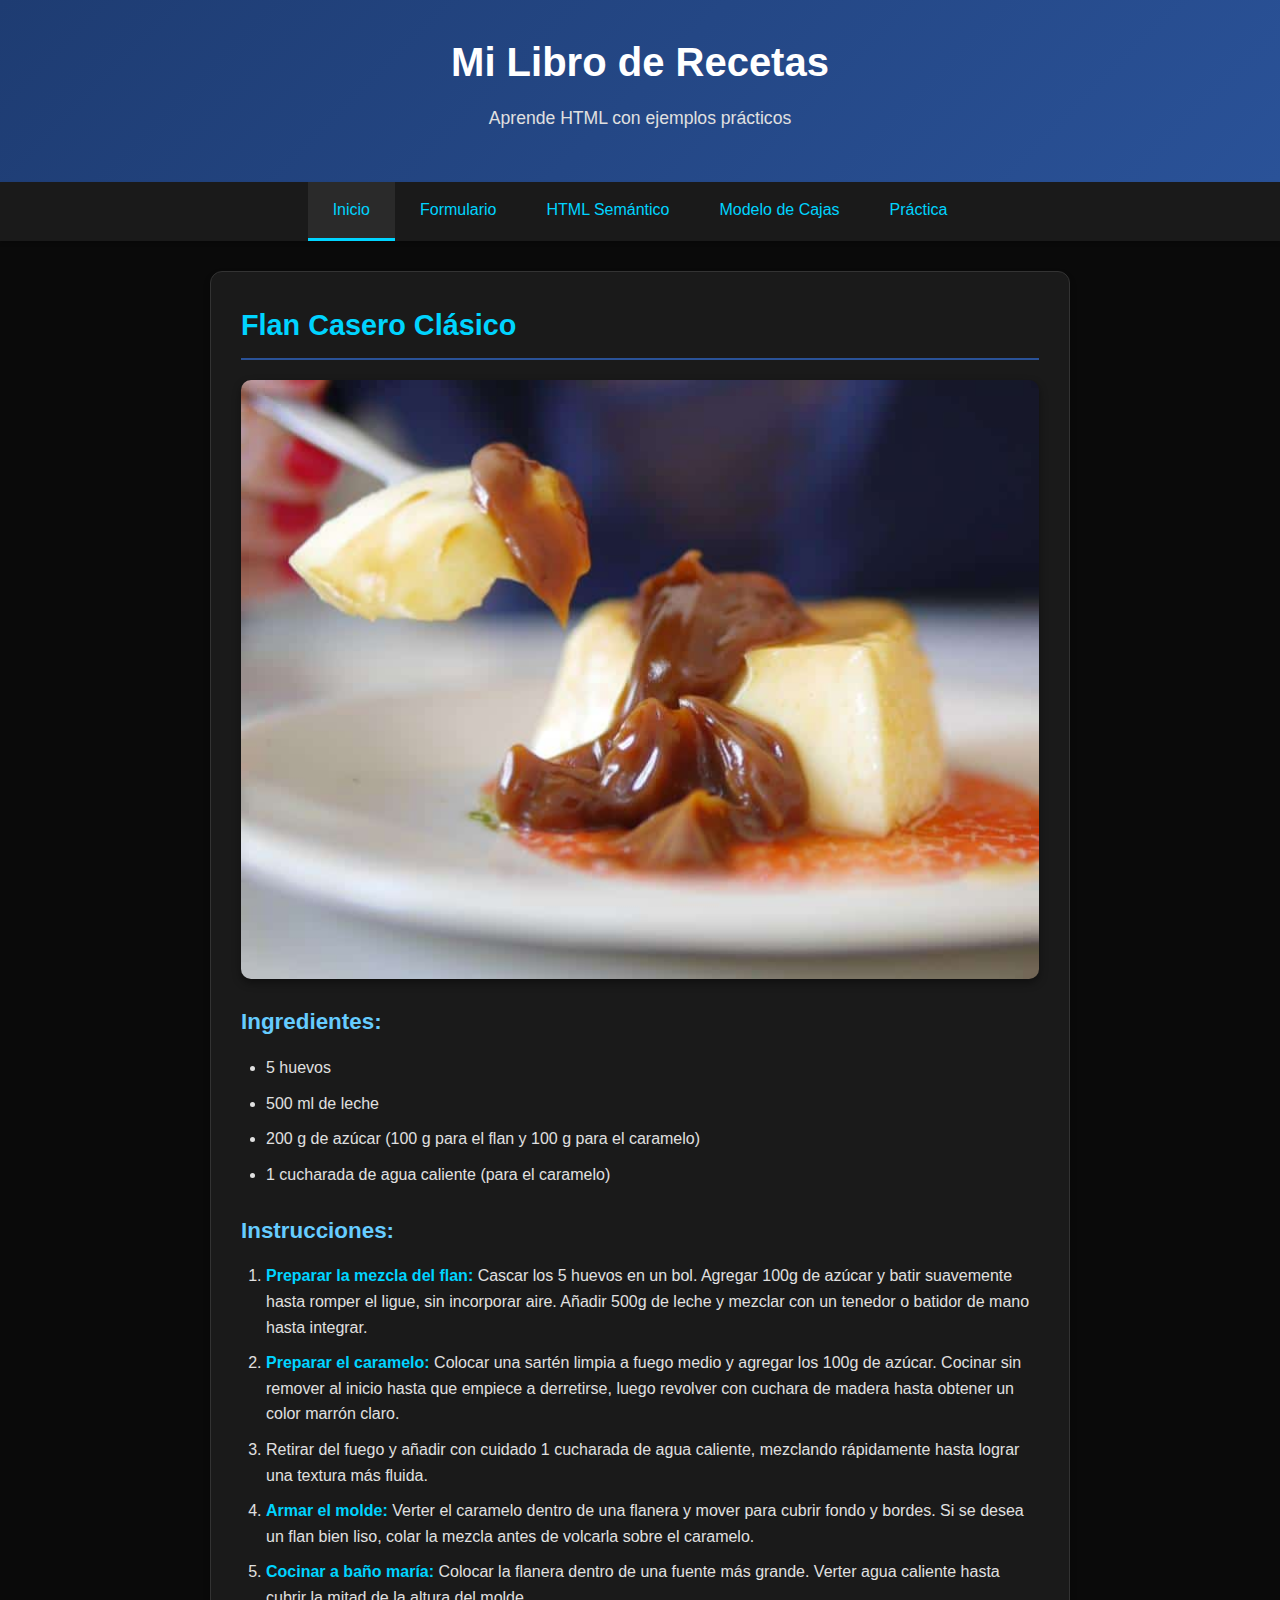
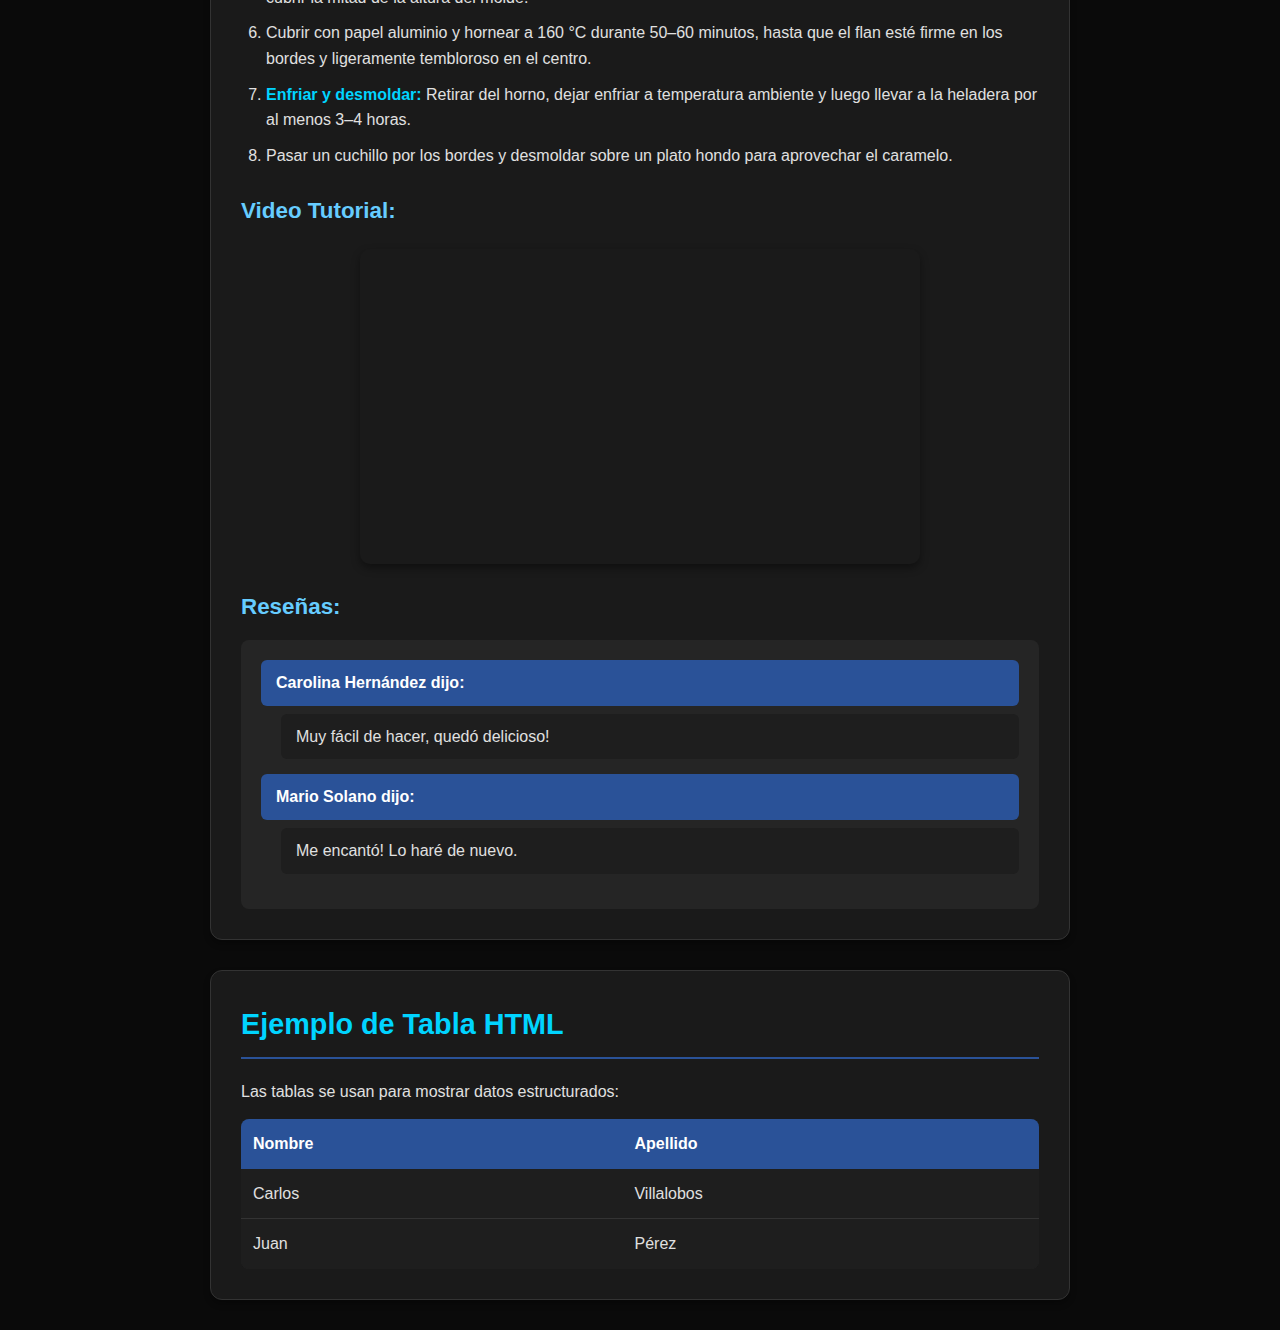
<file: Mi Primera Pagina/index.html>
<!DOCTYPE html>
<html lang="es">
<head>
    <meta charset="UTF-8">
    <meta name="viewport" content="width=device-width, initial-scale=1.0">
    <title>Mi Sitio Web - Introducción a HTML</title>
    <link rel="stylesheet" href="style.css">
</head>
<body>
    <header class="global-header">
        <h1>Mi Libro de Recetas</h1>
        <p>Aprende HTML con ejemplos prácticos</p>
    </header>

    <nav class="global-nav">
        <ul class="global-nav-list">
            <li><a href="index.html" class="active">Inicio</a></li>
            <li><a href="form.html">Formulario</a></li>
            <li><a href="grid.html">HTML Semántico</a></li>
            <li><a href="modeloCaja.html">Modelo de Cajas</a></li>
            <li><a href="practicaEnClase.html">Práctica</a></li>
        </ul>
    </nav>

    <div class="index-container">
        <section class="index-section">
            <h2>Flan Casero Clásico</h2>

            <img class="index-img" src="img/oookkk.jpg" alt="Flan casero delicioso">

            <h3>Ingredientes:</h3>
            <ul>
                <li>5 huevos</li>
                <li>500 ml de leche</li>
                <li>200 g de azúcar (100 g para el flan y 100 g para el caramelo)</li>
                <li>1 cucharada de agua caliente (para el caramelo)</li>
            </ul>

            <h3>Instrucciones:</h3>
            <ol>
                <li><b>Preparar la mezcla del flan:</b> Cascar los 5 huevos en un bol. Agregar 100g de azúcar y batir suavemente hasta romper el ligue, sin incorporar aire. Añadir 500g de leche y mezclar con un tenedor o batidor de mano hasta integrar.</li>
                <li><b>Preparar el caramelo:</b> Colocar una sartén limpia a fuego medio y agregar los 100g de azúcar. Cocinar sin remover al inicio hasta que empiece a derretirse, luego revolver con cuchara de madera hasta obtener un color marrón claro.</li>
                <li>Retirar del fuego y añadir con cuidado 1 cucharada de agua caliente, mezclando rápidamente hasta lograr una textura más fluida.</li>
                <li><b>Armar el molde:</b> Verter el caramelo dentro de una flanera y mover para cubrir fondo y bordes. Si se desea un flan bien liso, colar la mezcla antes de volcarla sobre el caramelo.</li>
                <li><b>Cocinar a baño maría:</b> Colocar la flanera dentro de una fuente más grande. Verter agua caliente hasta cubrir la mitad de la altura del molde.</li>
                <li>Cubrir con papel aluminio y hornear a 160 °C durante 50–60 minutos, hasta que el flan esté firme en los bordes y ligeramente tembloroso en el centro.</li>
                <li><b>Enfriar y desmoldar:</b> Retirar del horno, dejar enfriar a temperatura ambiente y luego llevar a la heladera por al menos 3–4 horas.</li>
                <li>Pasar un cuchillo por los bordes y desmoldar sobre un plato hondo para aprovechar el caramelo.</li>
            </ol>

            <h3>Video Tutorial:</h3>
            <iframe class="index-video" width="560" height="315" src="https://www.youtube.com/embed/yjWYatQaKNg?si=y7DbqE-Zy0O4D3Xh" title="YouTube video player" frameborder="0" allow="accelerometer; autoplay; clipboard-write; encrypted-media; gyroscope; picture-in-picture; web-share" referrerpolicy="strict-origin-when-cross-origin" allowfullscreen></iframe>

            <h3>Reseñas:</h3>
            <dl>
                <dt>Carolina Hernández dijo:</dt>
                <dd>Muy fácil de hacer, quedó delicioso!</dd>
                <dt>Mario Solano dijo:</dt>
                <dd>Me encantó! Lo haré de nuevo.</dd>
            </dl>
        </section>

        <section class="index-section">
            <h2>Ejemplo de Tabla HTML</h2>
            <p>Las tablas se usan para mostrar datos estructurados:</p>

            <div class="index-table-container">
                <table class="index-table">
                    <thead>
                        <tr>
                            <th>Nombre</th>
                            <th>Apellido</th>
                        </tr>
                    </thead>
                    <tbody>
                        <tr>
                            <td>Carlos</td>
                            <td>Villalobos</td>
                        </tr>
                        <tr>
                            <td>Juan</td>
                            <td>Pérez</td>
                        </tr>
                    </tbody>
                </table>
            </div>    
        </section>
    </div>

</body>
</html>
</file>
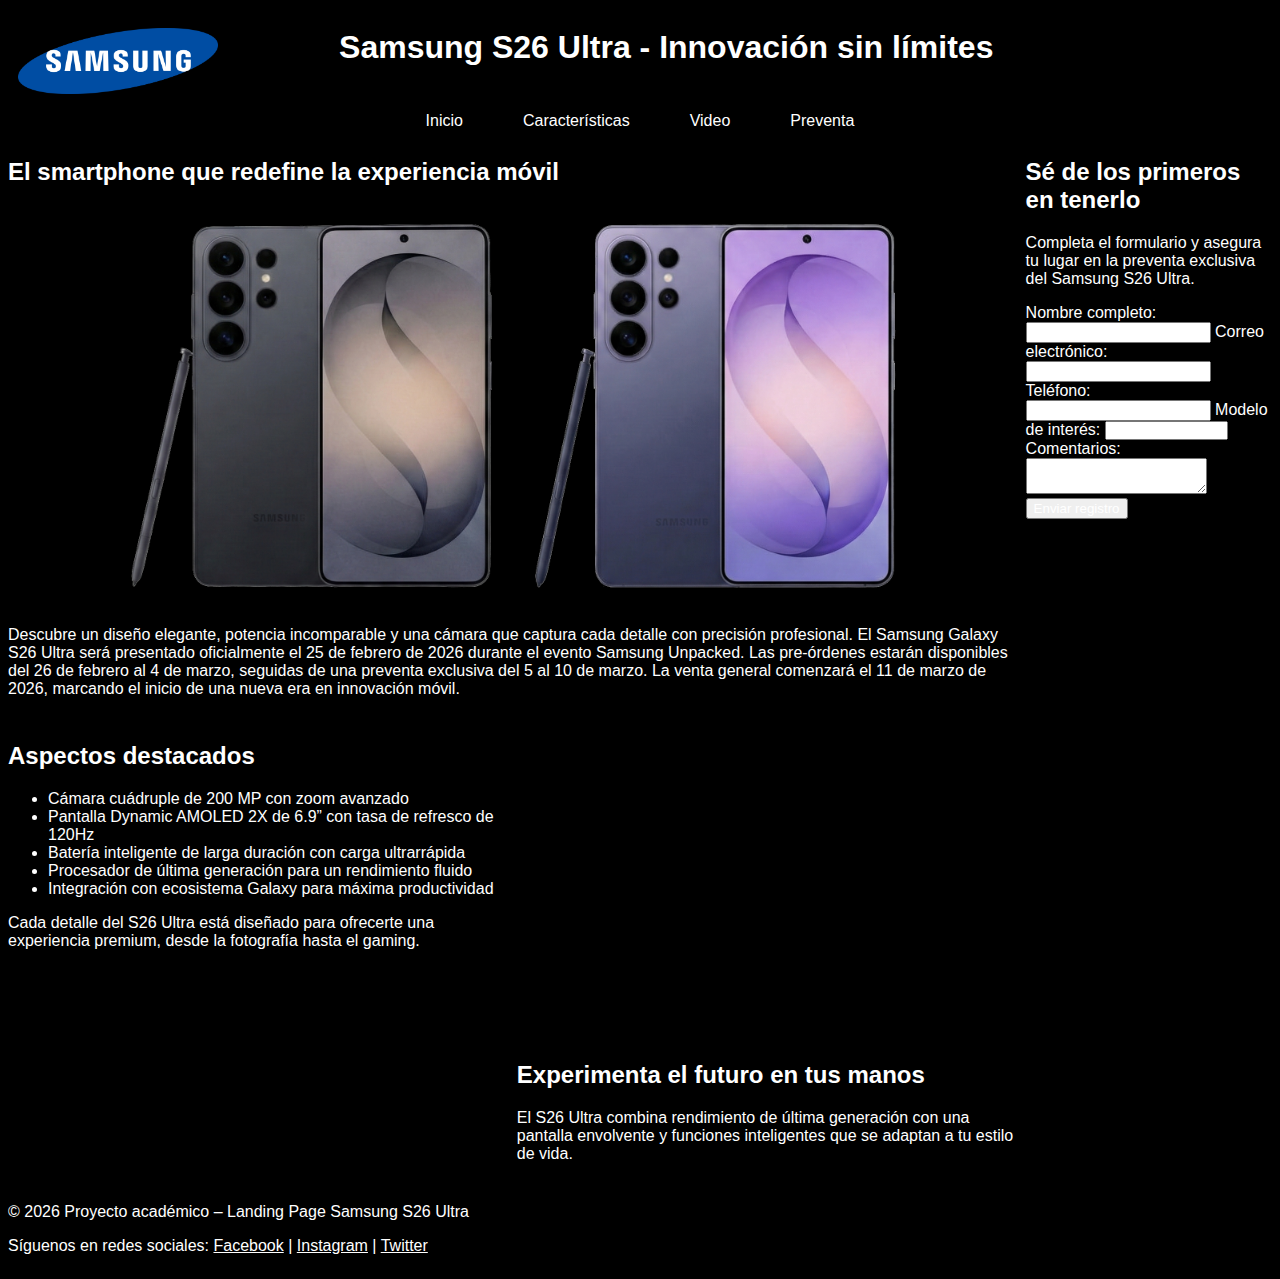
<file: practica1/index.html>
<!DOCTYPE html>
<html lang="es">

<head>
    <meta charset="UTF-8">
    <meta name="viewport" content="width=device-width, initial-scale=1.0">
    <title>Samsung S26 Ultra</title>
    <link rel="stylesheet" href="style.css">
</head>

<body>

    <div class="container">
        
        <header class="header">
            <div class="headerGrid">
                <div class="headerLogo">
                    <img class="iconLogo" src="img/samsung-logo.png" alt="Samsung Logo">
                </div>
                <div class="headerTitle">
                    <h1>Samsung S26 Ultra - Innovación sin límites </h1>
                </div>
                <div class="headerNav">
                    <nav class="headerNav">
                        <ul>
                            <li><a href="#">Inicio</a></li>
                            <li><a href="#caracteristicas">Características</a></li>
                            <li><a href="#video">Video</a></li>
                            <li><a href="#formulario">Preventa</a></li>
                        </ul>
                    </nav>
                </div>
            </div>
        </header>

        <aside class="aside">
            <h2>Sé de los primeros en tenerlo</h2>
            <p>Completa el formulario y asegura tu lugar en la preventa exclusiva del Samsung S26 Ultra.</p>

            <form id="formulario">
                <label for="nombre">Nombre completo:</label>
                <input type="text" id="nombre" name="nombre" required>

                <label for="correo">Correo electrónico:</label>
                <input type="email" id="correo" name="correo" required>

                <label for="telefono">Teléfono:</label>
                <input type="tel" id="telefono" name="telefono">

                <label for="modelo">Modelo de interés:</label>
                <select id="modelo" name="modelo">
                    <option value="256gb">S26 Ultra 256GB</option>
                    <option value="512gb">S26 Ultra 512GB</option>
                </select>

                <label for="mensaje">Comentarios:</label>
                <textarea id="mensaje" name="mensaje"></textarea>

                <button type="submit">Enviar registro</button>
            </form>
        </aside>

        <main class="main">
            <h2>El smartphone que redefine la experiencia móvil</h2>

            <div class="imgSection">
                <img src="img/samsung-galaxy-s26-ultra-front-back.png" alt="Samsung S26 Ultra">
                <img src="img/samsung-galaxy-s26-ultra-front-back-1.png" alt="Samsung S26 Ultra">
            </div>

            <p>Descubre un diseño elegante, potencia incomparable y una cámara que captura cada detalle con precisión
                profesional.
                El Samsung Galaxy S26 Ultra será presentado oficialmente el 25 de febrero de 2026 durante el evento
                Samsung Unpacked.
                Las pre‑órdenes estarán disponibles del 26 de febrero al 4 de marzo, seguidas de una preventa exclusiva
                del 5 al 10 de marzo.
                La venta general comenzará el 11 de marzo de 2026, marcando el inicio de una nueva era en innovación
                móvil.
            </p>
        </main>

        <section id="caracteristicas" class="sectionLeft">
            <h2>Aspectos destacados</h2>
            <ul>
                <li>Cámara cuádruple de 200 MP con zoom avanzado</li>
                <li>Pantalla Dynamic AMOLED 2X de 6.9” con tasa de refresco de 120Hz</li>
                <li>Batería inteligente de larga duración con carga ultrarrápida</li>
                <li>Procesador de última generación para un rendimiento fluido</li>
                <li>Integración con ecosistema Galaxy para máxima productividad</li>
            </ul>
            <p>Cada detalle del S26 Ultra está diseñado para ofrecerte una experiencia premium, desde la fotografía
                hasta el gaming.</p>
        </section>

        <section id="video" class="sectionRight">

            <iframe width="560" height="315" src="https://www.youtube.com/embed/0f36yekK1Jg?si=DnKjVcuvHy5LyZ6q" title="YouTube video player" frameborder="0" allow="accelerometer; autoplay; clipboard-write; encrypted-media; gyroscope; picture-in-picture; web-share" referrerpolicy="strict-origin-when-cross-origin" allowfullscreen></iframe>

            <h2>Experimenta el futuro en tus manos</h2>
            <p>El S26 Ultra combina rendimiento de última generación con una pantalla envolvente y funciones
                inteligentes que se adaptan a tu estilo de vida.</p>
        </section>

        <footer class="footer">
            <p>© 2026 Proyecto académico – Landing Page Samsung S26 Ultra</p>
            <p>Síguenos en redes sociales:
                <a href="#">Facebook</a> |
                <a href="#">Instagram</a> |
                <a href="#">Twitter</a>
            </p>
        </footer>
    </div>


</body>

</html>
</file>
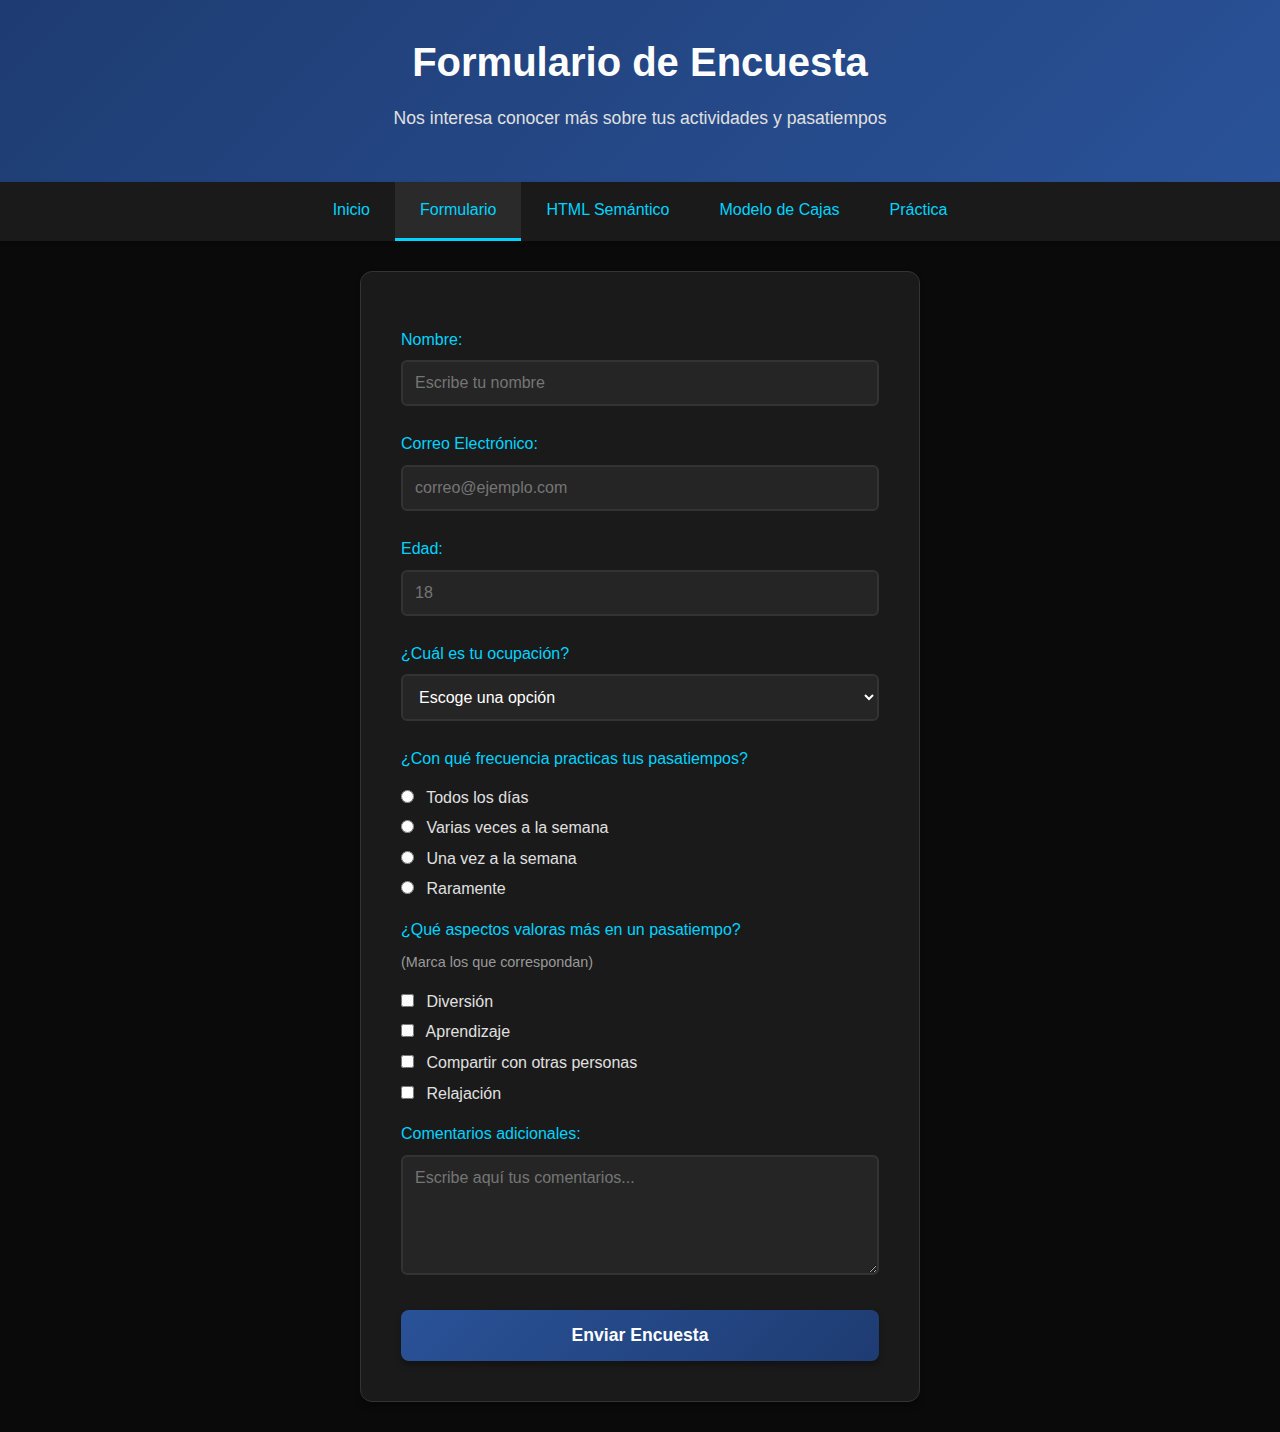
<file: Mi Primera Pagina/form.html>
<!DOCTYPE html>
<html lang="es">
<head>
    <meta charset="UTF-8">
    <meta name="viewport" content="width=device-width, initial-scale=1.0">
    <title>Formulario de Encuesta</title>
    <link rel="stylesheet" href="style.css">
</head>
<body>
    <header class="global-header">
        <h1>Formulario de Encuesta</h1>
        <p>Nos interesa conocer más sobre tus actividades y pasatiempos</p>
    </header>

    <nav class="global-nav">
        <ul class="global-nav-list">
            <li><a href="index.html">Inicio</a></li>
            <li><a href="form.html" class="active">Formulario</a></li>
            <li><a href="grid.html">HTML Semántico</a></li>
            <li><a href="modeloCaja.html">Modelo de Cajas</a></li>
            <li><a href="practicaEnClase.html">Práctica</a></li>
        </ul>
    </nav>

    <div class="form-container">
        <div class="form-section">
            <form method="post">

                <label for="name">Nombre:</label>
                <input type="text" name="nombre" id="name" required placeholder="Escribe tu nombre">

                <label for="email">Correo Electrónico:</label>
                <input type="email" name="email" id="email" required placeholder="correo@ejemplo.com">

                <label for="edad">Edad:</label>
                <input type="number" name="edad" id="edad" required placeholder="18" min="1" max="120">

                <label for="rol">¿Cuál es tu ocupación?</label>
                <select name="ocupacion" id="rol" required>
                    <option value="">Escoge una opción</option>
                    <option value="Estudiante">Estudiante</option>
                    <option value="Empleado">Empleado</option>
                    <option value="Independiente">Independiente</option>
                    <option value="Otro">Otro</option>
                </select>

                <label>¿Con qué frecuencia practicas tus pasatiempos?</label>
                <div>
                    <input type="radio" name="frecuencia" id="todos-dias" value="Todos los dias" required>
                    <label for="todos-dias">Todos los días</label>
                </div>
                <div>
                    <input type="radio" name="frecuencia" id="varias-veces" value="Varias veces a la semana" required>
                    <label for="varias-veces">Varias veces a la semana</label>
                </div>
                <div>
                    <input type="radio" name="frecuencia" id="una-vez" value="Una vez a la semana" required>
                    <label for="una-vez">Una vez a la semana</label>
                </div>
                <div>
                    <input type="radio" name="frecuencia" id="raramente" value="Raramente" required>
                    <label for="raramente">Raramente</label>
                </div>

                <label>¿Qué aspectos valoras más en un pasatiempo?</label>
                <small>(Marca los que correspondan)</small>
                <div>
                    <input type="checkbox" name="aspectos" id="diversion" value="Diversion">
                    <label for="diversion">Diversión</label>
                </div>
                <div>
                    <input type="checkbox" name="aspectos" id="aprendizaje" value="Aprendizaje">
                    <label for="aprendizaje">Aprendizaje</label>
                </div>
                <div>
                    <input type="checkbox" name="aspectos" id="compartir" value="Compartir con otras personas">
                    <label for="compartir">Compartir con otras personas</label>
                </div>
                <div>
                    <input type="checkbox" name="aspectos" id="relajacion" value="Relajacion">
                    <label for="relajacion">Relajación</label>
                </div>

                <label for="comments">Comentarios adicionales:</label>
                <textarea name="comentarios" id="comments" placeholder="Escribe aquí tus comentarios..."></textarea>

                <button type="submit">Enviar Encuesta</button>

            </form>
        </div>
    </div>

</body>
</html>
</file>
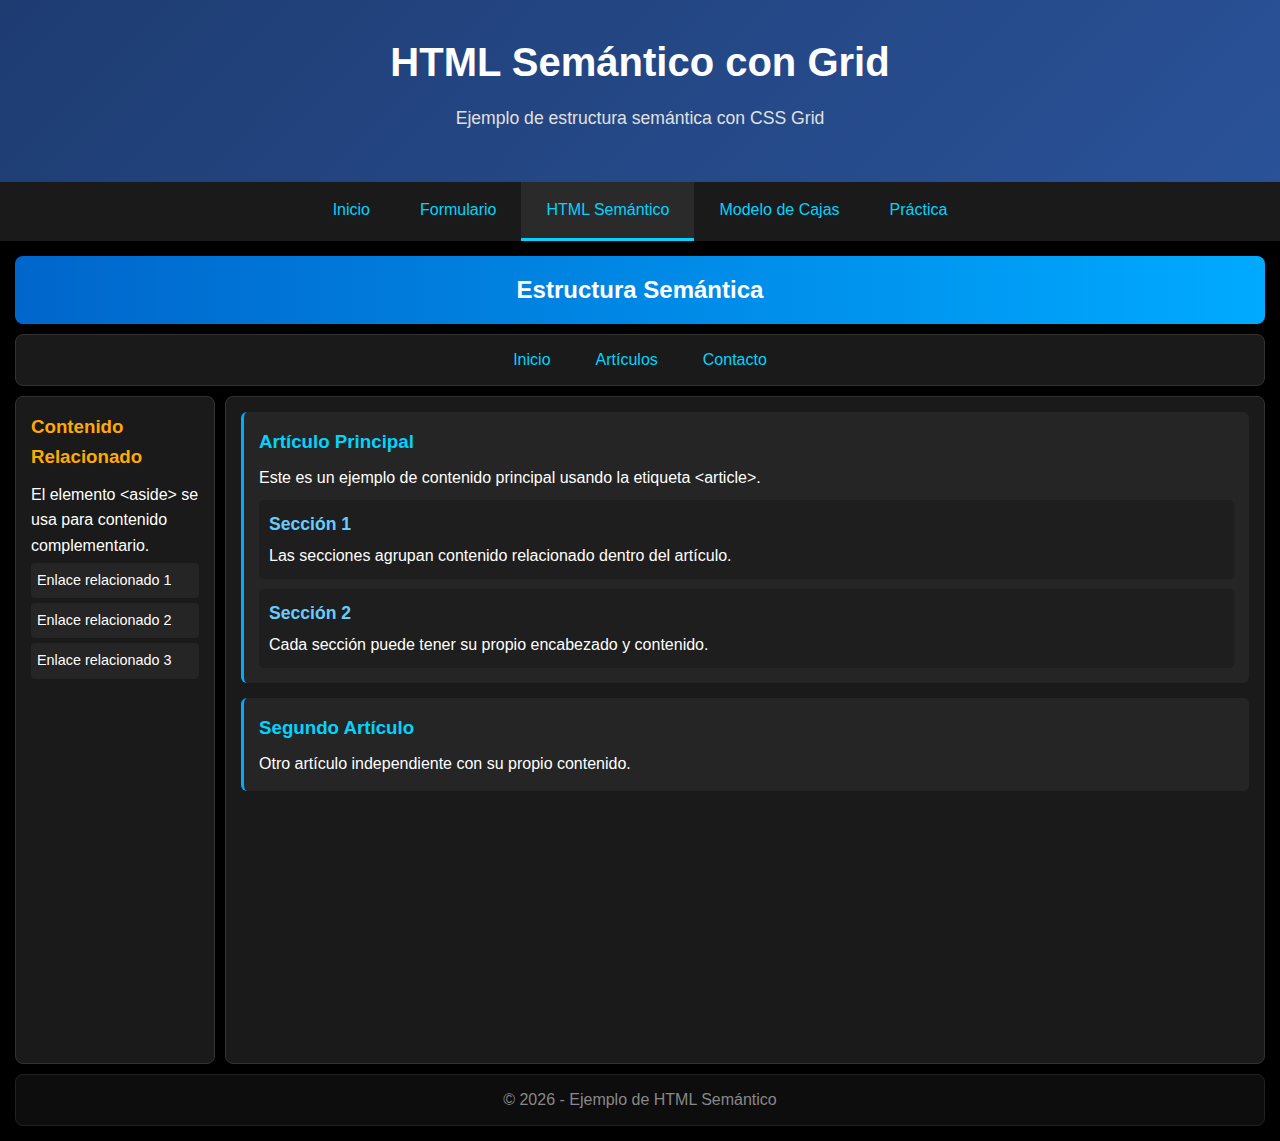
<file: Mi Primera Pagina/grid.html>
<!DOCTYPE html>
<html lang="en">
<head>
    <meta charset="UTF-8">
    <meta name="viewport" content="width=device-width, initial-scale=1.0">
    <title>HTML Semántico con Grid</title>
    <link rel="stylesheet" href="style.css">
    <style>
        * {
            margin: 0;
            padding: 0;
            box-sizing: border-box;
        }

        .grid-body {
            background-color: #000000;
            color: #ffffff;
            font-family: Arial, sans-serif;
            display: grid;
            grid-template-columns: 200px 1fr;
            grid-template-rows: auto auto 1fr auto;
            grid-template-areas: 
                "header header"
                "nav nav"
                "aside main"
                "footer footer";
            gap: 10px;
            padding: 15px;
            min-height: 100vh;
        }

        .grid-header {
            grid-area: header;
            background: linear-gradient(to right, #0066cc, #00aaff);
            padding: 15px;
            border-radius: 8px;
            text-align: center;
        }

        .grid-nav {
            grid-area: nav;
            background-color: #1a1a1a;
            padding: 12px;
            border-radius: 8px;
            border: 1px solid #333;
        }

        .grid-nav-list {
            list-style: none;
            display: flex;
            gap: 15px;
            justify-content: center;
        }

        .grid-nav-link {
            color: #00d4ff;
            text-decoration: none;
            padding: 8px 15px;
            border-radius: 5px;
            transition: background-color 0.3s;
        }

        .grid-nav-link:hover {
            background-color: #2a2a2a;
        }

        .grid-main {
            grid-area: main;
            background-color: #1a1a1a;
            padding: 15px;
            border-radius: 8px;
            border: 1px solid #333;
        }

        .grid-article {
            background-color: #252525;
            padding: 15px;
            margin-bottom: 15px;
            border-radius: 6px;
            border-left: 3px solid #00aaff;
        }

        .grid-article-title {
            color: #00d4ff;
            margin-bottom: 8px;
        }

        .grid-section {
            margin-top: 10px;
            padding: 10px;
            background-color: #1e1e1e;
            border-radius: 5px;
        }

        .grid-section-title {
            color: #66ccff;
            margin-bottom: 5px;
            font-size: 1.1rem;
        }

        .grid-aside {
            grid-area: aside;
            background-color: #1a1a1a;
            padding: 15px;
            border-radius: 8px;
            border: 1px solid #333;
        }

        .grid-aside-title {
            color: #ffaa00;
            margin-bottom: 10px;
        }

        .grid-aside-list {
            list-style: none;
        }

        .grid-aside-item {
            padding: 6px;
            margin: 5px 0;
            background-color: #252525;
            border-radius: 4px;
            font-size: 0.9rem;
        }

        .grid-footer {
            grid-area: footer;
            background-color: #0d0d0d;
            padding: 12px;
            border-radius: 8px;
            text-align: center;
            color: #888;
            border: 1px solid #222;
        }
    </style>
</head>
<body>
    <header class="global-header">
        <h1>HTML Semántico con Grid</h1>
        <p>Ejemplo de estructura semántica con CSS Grid</p>
    </header>

    <nav class="global-nav">
        <ul class="global-nav-list">
            <li><a href="index.html">Inicio</a></li>
            <li><a href="form.html">Formulario</a></li>
            <li><a href="grid.html" class="active">HTML Semántico</a></li>
            <li><a href="modeloCaja.html">Modelo de Cajas</a></li>
            <li><a href="practicaEnClase.html">Práctica</a></li>
        </ul>
    </nav>

    <div class="grid-body">
    
        <header class="grid-header">
            <h2>Estructura Semántica</h2>
        </header>

        <nav class="grid-nav">
            <ul class="grid-nav-list">
                <li><a href="#inicio" class="grid-nav-link">Inicio</a></li>
                <li><a href="#articulos" class="grid-nav-link">Artículos</a></li>
                <li><a href="#contacto" class="grid-nav-link">Contacto</a></li>
            </ul>
        </nav>

        <main class="grid-main">
            <article class="grid-article">
                <h3 class="grid-article-title">Artículo Principal</h3>
                <p>Este es un ejemplo de contenido principal usando la etiqueta &lt;article&gt;.</p>
                
                <section class="grid-section">
                    <h4 class="grid-section-title">Sección 1</h4>
                    <p>Las secciones agrupan contenido relacionado dentro del artículo.</p>
                </section>
                
                <section class="grid-section">
                    <h4 class="grid-section-title">Sección 2</h4>
                    <p>Cada sección puede tener su propio encabezado y contenido.</p>
                </section>
            </article>

            <article class="grid-article">
                <h3 class="grid-article-title">Segundo Artículo</h3>
                <p>Otro artículo independiente con su propio contenido.</p>
            </article>
        </main>

        <aside class="grid-aside">
            <h3 class="grid-aside-title">Contenido Relacionado</h3>
            <p>El elemento &lt;aside&gt; se usa para contenido complementario.</p>
            <ul class="grid-aside-list">
                <li class="grid-aside-item">Enlace relacionado 1</li>
                <li class="grid-aside-item">Enlace relacionado 2</li>
                <li class="grid-aside-item">Enlace relacionado 3</li>
            </ul>
        </aside>

        <footer class="grid-footer">
            <p>&copy; 2026 - Ejemplo de HTML Semántico</p>
        </footer>

    </div>

</body>
</html>
</file>
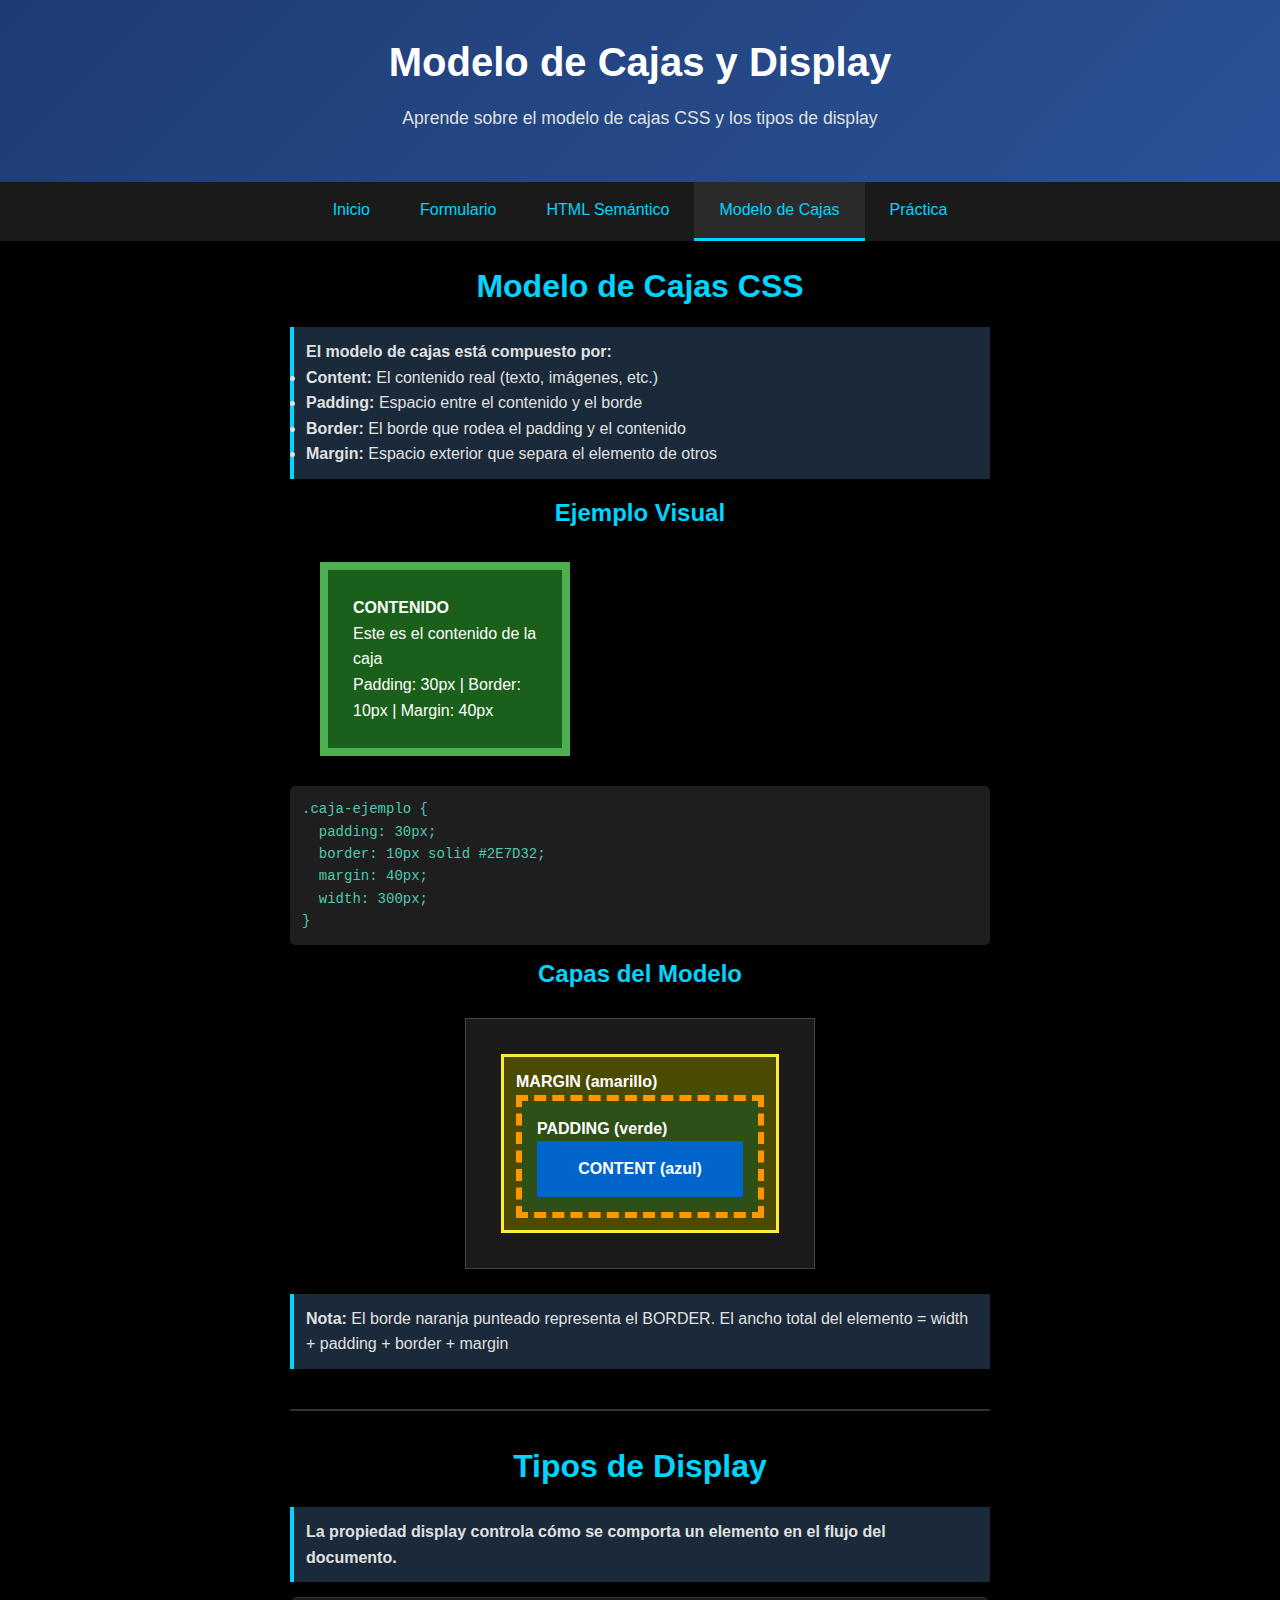
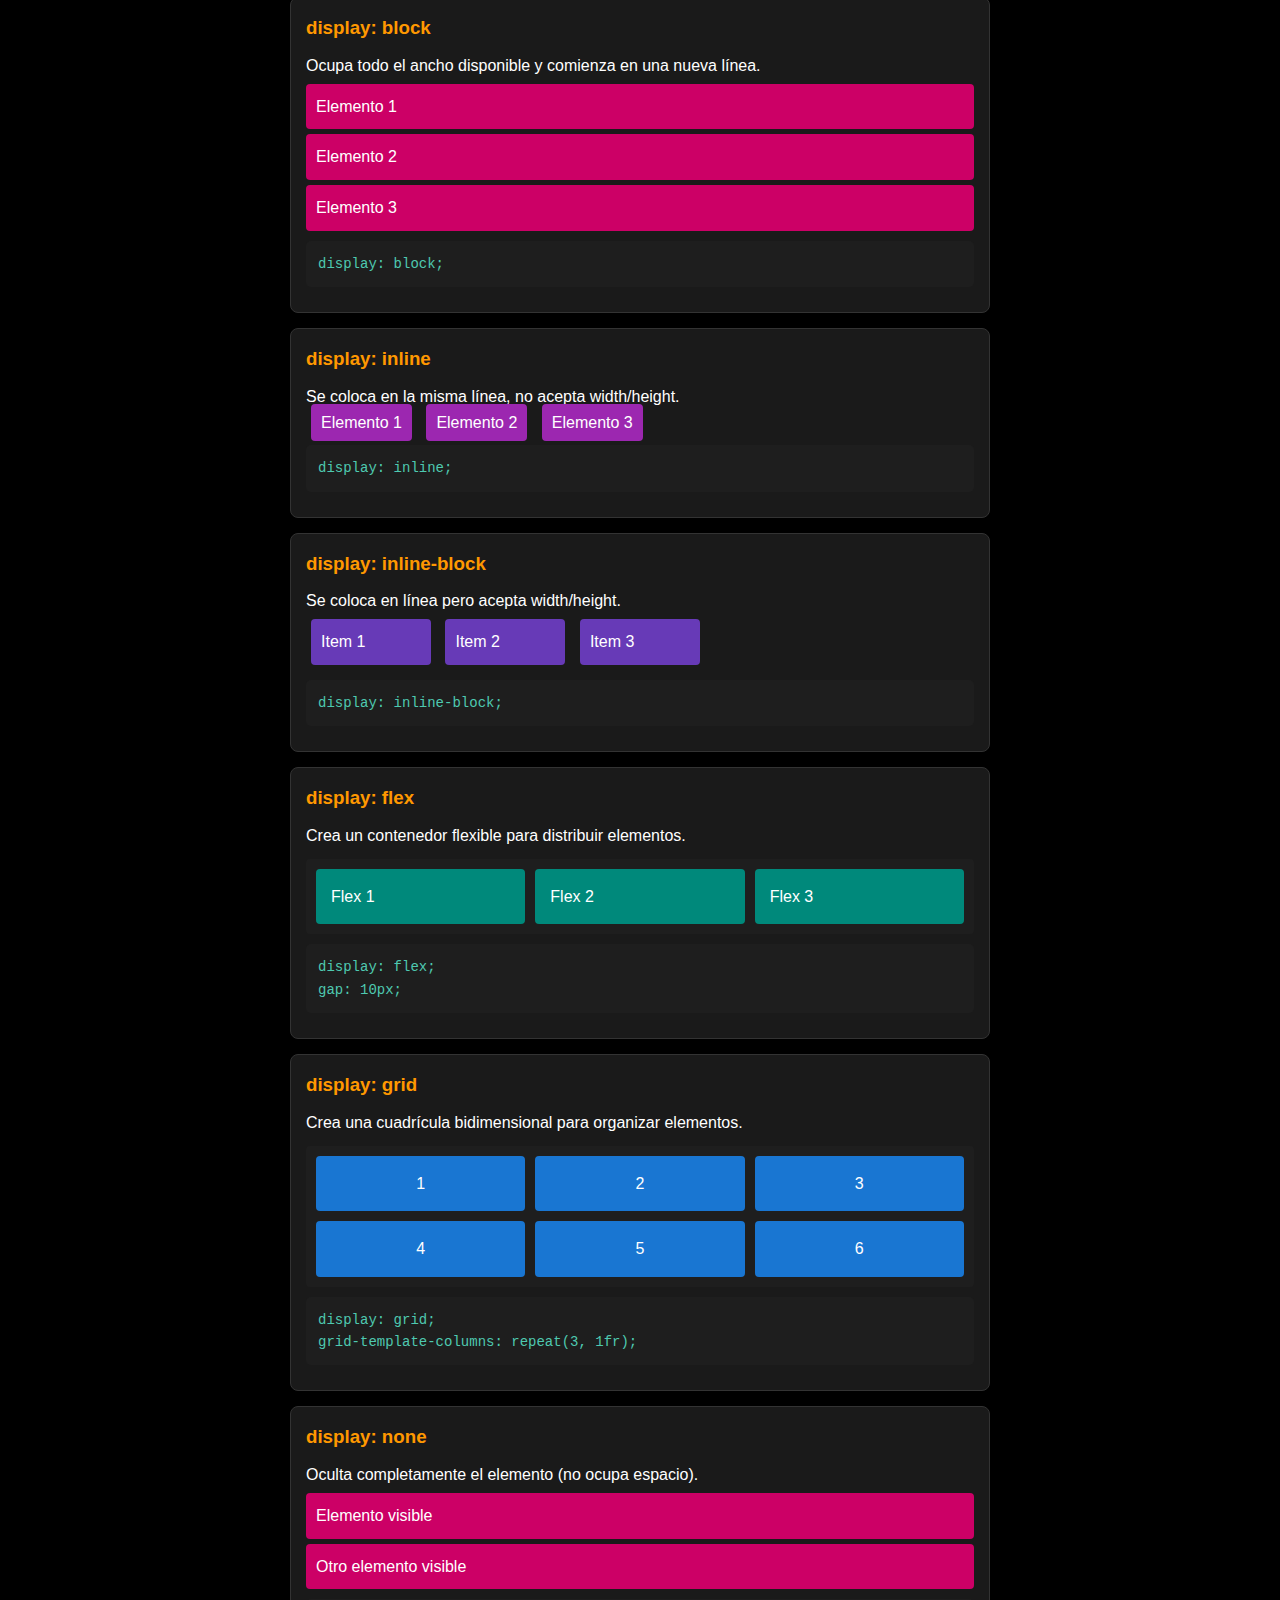
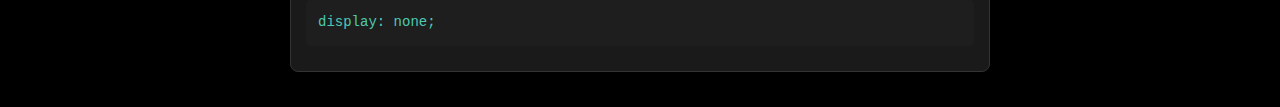
<file: Mi Primera Pagina/modeloCaja.html>
<!DOCTYPE html>
<html lang="en">
<head>
    <meta charset="UTF-8">
    <meta name="viewport" content="width=device-width, initial-scale=1.0">
    <title>Modelo de Cajas y Display</title>
    <link rel="stylesheet" href="style.css">
    <style>
        body {
            background-color: #000000;
        }

        .modelo-body {
            background-color: #000000;
            font-family: Arial, sans-serif;
            padding: 20px;
            color: #ffffff;
        }

        .modelo-titulo {
            text-align: center;
            color: #00d4ff;
        }

        .modelo-container {
            max-width: 700px;
            margin: 0 auto;
        }

        .caja-ejemplo {
            background-color: #1a5f1a;
            color: white;
            padding: 25px;
            border: 8px solid #4CAF50;
            margin: 30px;
            width: 250px;
        }

        .caja-visual {
            background-color: #1a1a1a;
            padding: 15px;
            margin: 25px auto;
            width: 350px;
            border: 1px solid #444;
        }

        .caja-content {
            background-color: #0066cc;
            color: white;
            padding: 15px;
            text-align: center;
        }

        .caja-padding {
            background-color: #2d5016;
            padding: 15px;
        }

        .caja-border {
            border: 6px dashed #ff9800;
            padding: 0;
        }

        .caja-margin {
            background-color: #4a4a00;
            margin: 20px;
            padding: 12px;
            border: 3px solid #ffeb3b;
        }

        .explicacion-box {
            background-color: #1a2a3a;
            padding: 12px;
            margin: 15px 0;
            border-left: 4px solid #00d4ff;
            color: #e0e0e0;
        }

        .codigo-ejemplo {
            background-color: #1e1e1e;
            color: #4ec9b0;
            padding: 12px;
            margin: 10px 0;
            border-radius: 5px;
            font-family: 'Courier New', monospace;
            overflow-x: auto;
            font-size: 14px;
        }

        /* Estilos para Display */
        .display-section {
            margin-top: 40px;
            padding-top: 30px;
            border-top: 2px solid #333;
        }

        .display-container {
            background-color: #1a1a1a;
            padding: 15px;
            margin: 15px 0;
            border-radius: 8px;
            border: 1px solid #333;
        }

        .display-titulo-tipo {
            color: #ff9800;
            margin-bottom: 10px;
        }

        .ejemplo-block {
            display: block;
            background-color: #cc0066;
            padding: 10px;
            margin: 5px 0;
            border-radius: 4px;
        }

        .ejemplo-inline {
            display: inline;
            background-color: #9c27b0;
            padding: 10px;
            margin: 5px;
            border-radius: 4px;
        }

        .ejemplo-inline-block {
            display: inline-block;
            background-color: #673ab7;
            padding: 10px;
            margin: 5px;
            border-radius: 4px;
            width: 120px;
        }

        .contenedor-flex {
            display: flex;
            gap: 10px;
            background-color: #1e1e1e;
            padding: 10px;
            border-radius: 4px;
            margin-top: 10px;
        }

        .item-flex {
            background-color: #00897b;
            padding: 15px;
            border-radius: 4px;
            flex: 1;
        }

        .contenedor-grid {
            display: grid;
            grid-template-columns: repeat(3, 1fr);
            gap: 10px;
            background-color: #1e1e1e;
            padding: 10px;
            border-radius: 4px;
            margin-top: 10px;
        }

        .item-grid {
            background-color: #1976d2;
            padding: 15px;
            border-radius: 4px;
            text-align: center;
        }

        .ejemplo-none {
            display: none;
        }
    </style>
</head>
<body>
    <header class="global-header">
        <h1>Modelo de Cajas y Display</h1>
        <p>Aprende sobre el modelo de cajas CSS y los tipos de display</p>
    </header>

    <nav class="global-nav">
        <ul class="global-nav-list">
            <li><a href="index.html">Inicio</a></li>
            <li><a href="form.html">Formulario</a></li>
            <li><a href="grid.html">HTML Semántico</a></li>
            <li><a href="modeloCaja.html" class="active">Modelo de Cajas</a></li>
            <li><a href="practicaEnClase.html">Práctica</a></li>
        </ul>
    </nav>
    
    <div class="modelo-body">
    
    <div class="modelo-container">
        <h1 class="modelo-titulo">Modelo de Cajas CSS</h1>

        <div class="explicacion-box">
            <strong>El modelo de cajas está compuesto por:</strong>
            <ul>
                <li><strong>Content:</strong> El contenido real (texto, imágenes, etc.)</li>
                <li><strong>Padding:</strong> Espacio entre el contenido y el borde</li>
                <li><strong>Border:</strong> El borde que rodea el padding y el contenido</li>
                <li><strong>Margin:</strong> Espacio exterior que separa el elemento de otros</li>
            </ul>
        </div>

        <h2 class="modelo-titulo">Ejemplo Visual</h2>

        <div class="caja-ejemplo">
            <strong>CONTENIDO</strong>
            <p>Este es el contenido de la caja</p>
            <p>Padding: 30px | Border: 10px | Margin: 40px</p>
        </div>

        <div class="codigo-ejemplo">
            .caja-ejemplo {<br>
            &nbsp;&nbsp;padding: 30px;<br>
            &nbsp;&nbsp;border: 10px solid #2E7D32;<br>
            &nbsp;&nbsp;margin: 40px;<br>
            &nbsp;&nbsp;width: 300px;<br>
            }
        </div>

        <h2 class="modelo-titulo">Capas del Modelo</h2>

        <div class="caja-visual">
            <div class="caja-margin">
                <strong>MARGIN (amarillo)</strong>
                <div class="caja-border">
                    <div class="caja-padding">
                        <strong>PADDING (verde)</strong>
                        <div class="caja-content">
                            <strong>CONTENT (azul)</strong>
                        </div>
                    </div>
                </div>
            </div>
        </div>

        <div class="explicacion-box">
            <strong>Nota:</strong> El borde naranja punteado representa el BORDER. 
            El ancho total del elemento = width + padding + border + margin
        </div>

        <div class="display-section">
            <h1 class="modelo-titulo">Tipos de Display</h1>

            <div class="explicacion-box">
                <strong>La propiedad display controla cómo se comporta un elemento en el flujo del documento.</strong>
            </div>

            <!-- BLOCK -->
            <div class="display-container">
                <h3 class="display-titulo-tipo">display: block</h3>
                <p>Ocupa todo el ancho disponible y comienza en una nueva línea.</p>
                <div class="ejemplo-block">Elemento 1</div>
                <div class="ejemplo-block">Elemento 2</div>
                <div class="ejemplo-block">Elemento 3</div>
                <div class="codigo-ejemplo">
                    display: block;
                </div>
            </div>

            <!-- INLINE -->
            <div class="display-container">
                <h3 class="display-titulo-tipo">display: inline</h3>
                <p>Se coloca en la misma línea, no acepta width/height.</p>
                <div>
                    <span class="ejemplo-inline">Elemento 1</span>
                    <span class="ejemplo-inline">Elemento 2</span>
                    <span class="ejemplo-inline">Elemento 3</span>
                </div>
                <div class="codigo-ejemplo">
                    display: inline;
                </div>
            </div>

            <!-- INLINE-BLOCK -->
            <div class="display-container">
                <h3 class="display-titulo-tipo">display: inline-block</h3>
                <p>Se coloca en línea pero acepta width/height.</p>
                <div>
                    <div class="ejemplo-inline-block">Item 1</div>
                    <div class="ejemplo-inline-block">Item 2</div>
                    <div class="ejemplo-inline-block">Item 3</div>
                </div>
                <div class="codigo-ejemplo">
                    display: inline-block;
                </div>
            </div>

            <!-- FLEX -->
            <div class="display-container">
                <h3 class="display-titulo-tipo">display: flex</h3>
                <p>Crea un contenedor flexible para distribuir elementos.</p>
                <div class="contenedor-flex">
                    <div class="item-flex">Flex 1</div>
                    <div class="item-flex">Flex 2</div>
                    <div class="item-flex">Flex 3</div>
                </div>
                <div class="codigo-ejemplo">
                    display: flex;<br>
                    gap: 10px;
                </div>
            </div>

            <!-- GRID -->
            <div class="display-container">
                <h3 class="display-titulo-tipo">display: grid</h3>
                <p>Crea una cuadrícula bidimensional para organizar elementos.</p>
                <div class="contenedor-grid">
                    <div class="item-grid">1</div>
                    <div class="item-grid">2</div>
                    <div class="item-grid">3</div>
                    <div class="item-grid">4</div>
                    <div class="item-grid">5</div>
                    <div class="item-grid">6</div>
                </div>
                <div class="codigo-ejemplo">
                    display: grid;<br>
                    grid-template-columns: repeat(3, 1fr);
                </div>
            </div>

            <!-- NONE -->
            <div class="display-container">
                <h3 class="display-titulo-tipo">display: none</h3>
                <p>Oculta completamente el elemento (no ocupa espacio).</p>
                <div class="ejemplo-block">Elemento visible</div>
                <div class="ejemplo-none">Elemento oculto</div>
                <div class="ejemplo-block">Otro elemento visible</div>
                <div class="codigo-ejemplo">
                    display: none;
                </div>
            </div>

        </div>

    </div>
    </div>

</body>
</html>
</file>
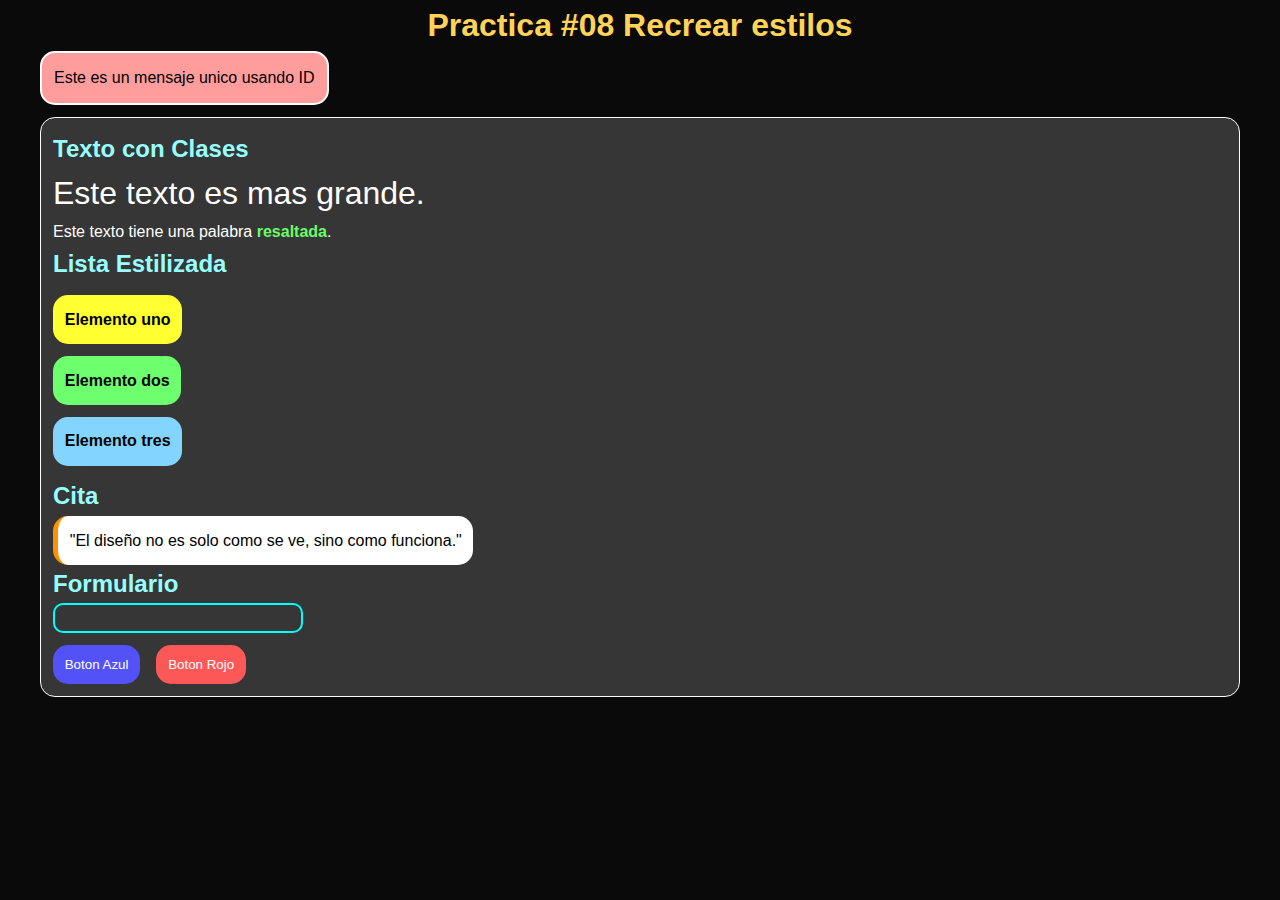
<file: Mi Primera Pagina/practicaEnClase.html>
<!DOCTYPE html>
<html lang="en">

<head>
    <meta charset="UTF-8">
    <meta name="viewport" content="width=device-width, initial-scale=1.0">
    <title>Practica en Clase</title>
    <link rel="stylesheet" href="style.css">
</head>

<body class="practicaBody">
    <div class="headerPractica">
        <h1>Practica #08 Recrear estilos</h1>
    </div>

    <div>
        <p id="textoUnico">Este es un mensaje unico usando ID</p>
    </div>

    <div class="practicaMainContainer">
        <div class="textPractica">
            <h2>Texto con Clases</h2>
            <p class="textoGrande">Este texto es mas grande.</p>
            <p>Este texto tiene una palabra <strong>resaltada</strong>.</p>
        </div>

        <div class="listaPractica">
            <h2>Lista Estilizada</h2>
            <ul>
                <li class="elementoUno">Elemento uno</li>
                <li class="elementoDos">Elemento dos</li>
                <li class="elementoTres">Elemento tres</li>
            </ul>
        </div>

        <div class="citaPractica">
            <h2>Cita</h2>
            <blockquote class="bloqueQuote">"El diseño no es solo como se ve, sino como funciona."</blockquote>
        </div>

        <div class="formPractica">
            <h2>Formulario</h2>

            <form action="">
                <label for="text"></label>
                <input id="text" type="text">
            </form>

            <button class="btnAzul">Boton Azul</button>
            <button class="btnRojo">Boton Rojo</button>
        </div>
    </div>
</body>

</html>
</file>
<file: Mi Primera Pagina/style.css>
* {
    margin: 0;
    padding: 0;
    box-sizing: border-box;
}

body {
    background-color: #0a0a0a;
    color: #ffffff;
    font-family: 'Segoe UI', Tahoma, Geneva, Verdana, sans-serif;
    line-height: 1.6;
}

/* =============== HEADER Y NAV GLOBAL =============== */

.global-header {
    background: linear-gradient(135deg, #1e3c72 0%, #2a5298 100%);
    padding: 30px 50px;
    box-shadow: 0 4px 6px rgba(0, 0, 0, 0.3);
}

.global-header h1 {
    color: #ffffff;
    font-size: 2.5rem;
    margin-bottom: 10px;
    text-align: center;
}

.global-header p {
    color: #e0e0e0;
    text-align: center;
    font-size: 1.1rem;
    margin-bottom: 20px;
}

.global-nav {
    background-color: #1a1a1a;
    padding: 0;
    box-shadow: 0 2px 4px rgba(0, 0, 0, 0.2);
}

.global-nav-list {
    list-style: none;
    display: flex;
    justify-content: center;
    gap: 0;
    flex-wrap: wrap;
}

.global-nav-list li {
    margin: 0;
}

.global-nav-list a {
    display: block;
    color: #00d4ff;
    text-decoration: none;
    padding: 15px 25px;
    transition: all 0.3s ease;
    border-bottom: 3px solid transparent;
}

.global-nav-list a:hover {
    background-color: #2a2a2a;
    border-bottom: 3px solid #00d4ff;
    color: #ffffff;
}

.global-nav-list a.active {
    background-color: #2a2a2a;
    border-bottom: 3px solid #00d4ff;
}

/* =============== ESTILOS INDEX =============== */

.index-container {
    max-width: 900px;
    margin: 30px auto;
    padding: 0 20px;
}

.index-section {
    background-color: #1a1a1a;
    border-radius: 12px;
    padding: 30px;
    margin-bottom: 30px;
    border: 1px solid #333;
    box-shadow: 0 4px 6px rgba(0, 0, 0, 0.3);
}

.index-section h2 {
    color: #00d4ff;
    margin-bottom: 20px;
    font-size: 1.8rem;
    border-bottom: 2px solid #2a5298;
    padding-bottom: 10px;
}

.index-section h3 {
    color: #66ccff;
    margin-top: 25px;
    margin-bottom: 15px;
    font-size: 1.4rem;
}

.index-section p {
    margin-bottom: 15px;
    color: #e0e0e0;
}

.index-section ul,
.index-section ol {
    margin-left: 25px;
    margin-bottom: 20px;
    color: #e0e0e0;
}

.index-section li {
    margin-bottom: 10px;
}

.index-section b {
    color: #00d4ff;
}

.index-img {
    display: block;
    margin: 20px auto;
    max-width: 100%;
    height: auto;
    border-radius: 10px;
    box-shadow: 0 4px 8px rgba(0, 0, 0, 0.4);
}

.index-video {
    display: block;
    margin: 20px auto;
    max-width: 100%;
    border-radius: 10px;
    box-shadow: 0 4px 8px rgba(0, 0, 0, 0.4);
}

.index-section dl {
    background-color: #252525;
    padding: 20px;
    border-radius: 8px;
    margin-top: 15px;
}

.index-section dt {
    background-color: #2a5298;
    color: #ffffff;
    padding: 10px 15px;
    border-radius: 6px;
    margin-bottom: 8px;
    font-weight: bold;
}

.index-section dd {
    background-color: #1e1e1e;
    color: #e0e0e0;
    padding: 10px 15px;
    border-radius: 6px;
    margin-left: 20px;
    margin-bottom: 15px;
}

.index-table-container {
    overflow-x: auto;
    margin-top: 15px;
}

.index-table {
    width: 100%;
    border-collapse: collapse;
    background-color: #252525;
    border-radius: 8px;
    overflow: hidden;
}

.index-table th {
    background-color: #2a5298;
    color: #ffffff;
    padding: 12px;
    text-align: left;
    font-weight: bold;
}

.index-table td {
    background-color: #1e1e1e;
    color: #e0e0e0;
    padding: 12px;
    border-bottom: 1px solid #333;
}

.index-table tr:last-child td {
    border-bottom: none;
}

/* =============== ESTILOS FORMULARIO =============== */

.form-container {
    max-width: 600px;
    margin: 30px auto;
    padding: 0 20px;
}

.form-section {
    background-color: #1a1a1a;
    border-radius: 12px;
    padding: 40px;
    border: 1px solid #333;
    box-shadow: 0 4px 6px rgba(0, 0, 0, 0.3);
}

.form-section form {
    display: flex;
    flex-direction: column;
}

.form-section label {
    color: #00d4ff;
    margin-bottom: 8px;
    margin-top: 15px;
    font-weight: 500;
}

.form-section input[type="text"],
.form-section input[type="email"],
.form-section input[type="number"],
.form-section select,
.form-section textarea {
    background-color: #252525;
    border: 2px solid #333;
    border-radius: 6px;
    padding: 12px;
    color: #ffffff;
    font-size: 1rem;
    margin-bottom: 10px;
    transition: border-color 0.3s ease;
}

.form-section input[type="text"]:focus,
.form-section input[type="email"]:focus,
.form-section input[type="number"]:focus,
.form-section select:focus,
.form-section textarea:focus {
    outline: none;
    border-color: #00d4ff;
    background-color: #2a2a2a;
}

.form-section textarea {
    min-height: 120px;
    resize: vertical;
    font-family: inherit;
}

.form-section input[type="radio"],
.form-section input[type="checkbox"] {
    margin-right: 8px;
    margin-top: 10px;
    cursor: pointer;
}

.form-section input[type="radio"] + label,
.form-section input[type="checkbox"] + label {
    color: #e0e0e0;
    margin-top: 0;
    margin-bottom: 5px;
    cursor: pointer;
    font-weight: normal;
}

.form-section small {
    color: #999;
    font-size: 0.9rem;
    margin-bottom: 10px;
    display: block;
}

.form-section button {
    background: linear-gradient(135deg, #2a5298 0%, #1e3c72 100%);
    color: #ffffff;
    border: none;
    border-radius: 8px;
    padding: 15px 30px;
    font-size: 1.1rem;
    font-weight: bold;
    cursor: pointer;
    margin-top: 25px;
    transition: all 0.3s ease;
    box-shadow: 0 4px 6px rgba(0, 0, 0, 0.3);
}

.form-section button:hover {
    background: linear-gradient(135deg, #3a62a8 0%, #2e4c82 100%);
    transform: translateY(-2px);
    box-shadow: 0 6px 8px rgba(0, 0, 0, 0.4);
}

.form-section button:active {
    transform: translateY(0);
}

/* =============== ESTILOS PRACTICA EN CLASE (NO MODIFICAR) =============== */

.practicaBody {
    width: 1200px;
    margin: 0 auto;
}

.headerPractica h1 {
    color: rgb(255, 210, 88);
    text-align: center;
}

#textoUnico {
    background-color: rgb(255, 157, 157);
    color: rgb(0, 0, 0);
    padding: 1%;
    border-radius: 15px;
    border: 2px solid rgb(255, 255, 255);
    width: fit-content;
    margin-bottom: 1%;
}

.practicaMainContainer {
    background-color: rgb(54, 54, 54);
    border: 1px solid rgb(252, 252, 252);
    border-radius: 15px;
    padding: 1%;
}

.textPractica h2, .listaPractica h2, .citaPractica h2, .formPractica h2 {
    color: rgb(151, 255, 255);
} 

.textoGrande {
    font-size: 2rem;
}

.textPractica strong {
    color: rgb(105, 253, 105);
}

.listaPractica ul {
    list-style: none;
}

.listaPractica li {
    padding: 1%;
    margin: 1% 0;
    color: rgb(0, 0, 0);
    border-radius: 15px;
    font-weight: bold;
    width: fit-content;
}

.elementoUno {
    background-color: rgb(255, 255, 50);
}

.elementoDos {
    background-color: rgb(109, 255, 109);
}

.elementoTres {
    background-color: rgb(131, 212, 255);
}

.bloqueQuote {
    background-color: #ffffff;
    border-radius: 15px;
    color: rgb(0, 0, 0);
    border-left: 5px solid rgb(255, 145, 0);
    padding: 1%;
    width: fit-content;
}

.formPractica input {
    height: 30px;
    width: 250px;
    background-color: transparent;
    border: 2px solid aqua;
    border-radius: 10px;
    margin-bottom: 1%;
}

.formPractica input:focus {
    background-color: transparent;
    outline: none;
    border: 2px solid rgb(255, 101, 46);
}

.btnAzul {
    background-color: rgb(82, 82, 247);
    color: #ffffff;
    padding: 1%;
    border-radius: 15px;
    border: none;
    margin-right: 1%;
    cursor: pointer;
}

.btnAzul:hover {
    background-color: rgb(135, 135, 255);
    
}

.btnRojo {
    background-color: rgb(253, 88, 88);
    color: #ffffff;
    padding: 1%;
    border-radius: 15px;
    border: none;
    cursor: pointer;
}

.btnRojo:hover {
    background-color: rgb(250, 125, 125);
}
</file>
<file: practica1/style.css>
body {
    background-color: rgb(0, 0, 0);
}

* {
    color: rgb(255, 255, 255);
    font-family: Verdana, Geneva, Tahoma, sans-serif;
}


/* ESTILOS DEL GRID */

.container {
    display: grid;
    grid-template-columns: repeat(5, 1fr);
    grid-template-rows: auto auto auto auto auto;
    gap: 8px;
}
    
.header {
    grid-column: span 5 / span 5;
}

.aside {
    grid-row: span 3 / span 3;
    grid-column-start: 5;
    grid-row-start: 2;
}

.main {
    grid-column: span 4 / span 4;
    grid-row: span 2 / span 2;
    grid-column-start: 1;
    grid-row-start: 2;
}

.sectionLeft {
    grid-column: span 2 / span 2;
    grid-row-start: 4;
}

.sectionRight {
    grid-column: span 2 / span 2;
    grid-column-start: 3;
    grid-row-start: 4;
}

.footer {
    grid-column: span 5 / span 5;
    grid-row-start: 5;
}

/* HEADER */

.headerGrid {
    display: grid;
    grid-template-columns: repeat(5, 1fr);
    grid-template-rows: auto auto;
    gap: 8px;
}
    

.headerTitle {
    grid-column: span 4 / span 4;
}

.headerNav {
    grid-column: span 5 / span 5;
    grid-row-start: 2;
}

.headerNav ul {
    list-style: none;
    display: flex;
    gap: 20px;
    padding: 0;
    margin: 0;
    justify-content: center;
}

.headerNav a {
    text-decoration: none;
    color: white;
    padding: 10px 20px;
}

.headerNav a:hover {
    background-color: rgba(255, 255, 255, 0.1);
    border-radius: 10px;
}

.headerTitle {
    text-align: center;
    position: relative;
    right: calc(100% / 5 / 2);
}

/* ESTILOS DE IMAGENES */

.imgSection {
    text-align: center;
}

.imgSection img {
    width: 400px;
    display: inline-block;
}

.iconLogo {
    width: 200px;
    display: flex;
    margin: 0 auto;
    margin-top: 5%;
    padding: 5%;
}

.headerLogo {
    width: fit-content;
}
</file>
